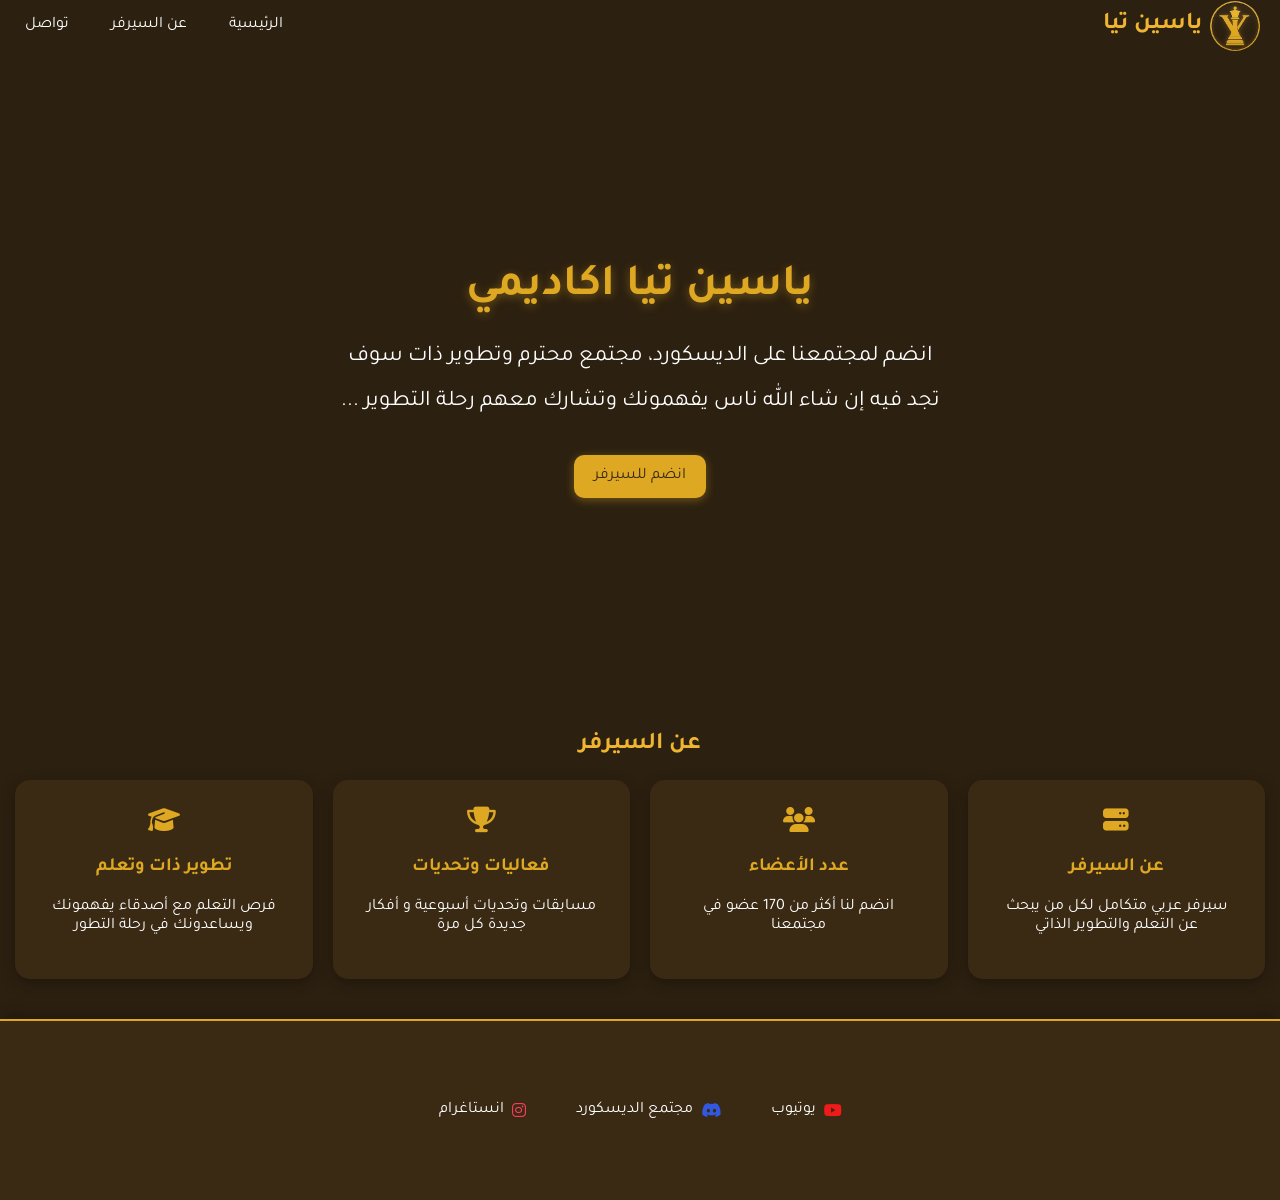
<file: index.html>
<!DOCTYPE html>
<html lang="ar" dir="rtl">
<head>
    <meta charset="UTF-8">
    <meta name="viewport" content="width=device-width, initial-scale=1.0">
    <title>YassinTia Academy</title>
    <link rel="icon" type="image/jpeg" href="images/logo.jpg">
    <link rel="stylesheet" href="page.css">
    <link rel="preconnect" href="https://fonts.googleapis.com">
<link rel="preconnect" href="https://fonts.gstatic.com" crossorigin>
<link rel="preconnect" href="https://fonts.googleapis.com">
<link rel="stylesheet" href="https://cdnjs.cloudflare.com/ajax/libs/font-awesome/6.5.0/css/all.min.css">
<link href="https://fonts.googleapis.com/css2?family=Tajawal:wght@400;700;800&display=swap" rel="stylesheet">
</head>
<body>
    <nav>
        <div class="logo">
            <img src="images/logo.jpg">
            <h1>ياسين تيا</h1>
        </div>
        <ul>
            <li><a href="index.html">الرئيسية</a></li>
            <li><a href="#about">عن السيرفر</a></li>
            <li><a href="#social">تواصل</a></li>
        </ul>
    </nav>

    <section id="home">
        <h1>ياسين تيا اكاديمي</h1>
        <p>انضم لمجتمعنا على الديسكورد، مجتمع محترم وتطوير ذات سوف تجد فيه إن شاء الله ناس يفهمونك وتشارك معهم رحلة التطوير ...</p>
        <a href="https://discord.gg/bBUvBNU7Nn">انضم للسيرفر</a>
    </section>

    <section id="about">
        <h2>عن السيرفر</h2>
        <div class="cards">
            <div class="card">
                <i class="fas fa-server"></i>
                <h3>عن السيرفر</h3>
                <p>سيرفر عربي متكامل لكل من يبحث عن التعلم والتطوير الذاتي</p>
            </div>
            <div class="card">
                <i class="fas fa-users"></i>
                <h3>عدد الأعضاء</h3>
                <p>انضم لنا أكثر من 170 عضو في مجتمعنا</p>
            </div>
            <div class="card">
                <i class="fas fa-trophy"></i>
                <h3>فعاليات وتحديات</h3>
                <p>مسابقات وتحديات أسبوعية و أفكار جديدة كل مرة</p>
            </div>
            <div class="card">
                <i class="fas fa-graduation-cap"></i>
                <h3>تطوير ذات وتعلم</h3>
                <p>فرص التعلم مع أصدقاء يفهمونك ويساعدونك في رحلة التطور</p>
            </div>
        </div>
    </section>
    <footer>
        <section id="social">
            <a href="https://www.youtube.com/@YassinTia"><i class="fab fa-youtube"></i> يوتيوب</a>
            <a href="https://discord.gg/bBUvBNU7Nn"><i class="fab fa-discord"></i>مجتمع الديسكورد</a>
            <a href="https://instagram.com/yassint1a360"><i class="fab fa-instagram"></i>انستاغرام</a>
        </section>
    </footer>

</body>
</html>
</file>
<file: page.css>
body {
    background-color: #2c2010;
    font-family: "Tajawal", sans-serif;
    margin: 0;
}
nav{
    display: flex;
    justify-content: space-between;
    align-items: center;
    gap: 0;
    transition: all 0.4s ease;
}
nav ul{
    display: flex;
    list-style: none;
    gap: 2rem;
    margin-left: 20px;
}
nav a{
    text-decoration: none;
    color: white;
    padding: 5px;
}
.logo{
    display: flex;
    align-items: center;
    gap: 8px;
    margin-right: 20px;
}
.logo h1{
    margin: 0;
    color: #f0b530;
    white-space: nowrap;
}
nav a:hover{
    color: #dea822;
}
#home{
    display: flex;
    flex-direction: column;
    justify-content: center;
    align-items: center;
    padding: 40px 15px;
    min-height: 60vh;
}
#home h1{
    color: #dea822;
    font-size: 2.8em;
    margin-bottom: 20px;
    text-shadow: 0 2px 10px rgba(222, 168, 34, 0.4);
}
#home p{
    color: #ffffff;
    max-width: 600px;
    margin: 0 auto;
    line-height: 2;
    margin-bottom: 30px;
    text-align: center;
    font-size: 1.4em;
}
#home a{
    text-decoration: none;
    background-color: #dea822;
    color: #3a2a14;
    padding: 12px 20px;
    border-radius: 10px;
    transition: all 0.3s ease;
    box-shadow: 0 2px 10px rgba(222, 168, 34, 0.4);
}
#home a:hover{
    background-color: #f0b530;
    transform: translateY(-5px);
    box-shadow: 0 2px 20px rgba(197, 146, 16, 0.5);
}
#social{
    display: flex;
    justify-content: center;
    gap: 20px;
    padding: 40px 15px;
}
#social .fa-youtube{
    color: rgb(240, 26, 26);
}
#social .fa-discord{
    color: #3258e1;
}
#social .fa-instagram{
    color: rgb(242, 61, 91);
}
#social a{
    text-decoration: none;
    color: #ffffff;
    padding: 10px 15px;
    display: inline-flex;
    align-items: center;
    gap: 8px;
    transition: transform 0.4s ease;
}
#social a:hover{
    transform: scale(1.15);
    color: #f0b530;
}
#about {
    text-align: center;
    padding: 40px 15px;
}
#about p {
    color: #ffffff;  
}
.logo img{
    width: 50px;
    height: 50px;
    border-radius: 50%;
}
#about h2{
    color: #f0b530;
}
#about h3{
    color: #dea822; 
}
.cards {
    display: grid;
    grid-template-columns: repeat(auto-fit, minmax(200px, 1fr));
    gap: 20px;
}
.card {
    background: #3a2a14;
    padding: 25px;
    border-radius: 15px;
    box-shadow: 0 4px 15px rgba(0, 0, 0, 0.3);
    border: 2px solid transparent;
    transition: all 0.3s ease;
}
.card:hover{
    transform: translateY(-10px);
    box-shadow: 0 4px 20px rgba(0, 0, 0, 0.58);
    border-color: #f0b530;
}
.card i{
    font-size: 1.6rem;
    color: #dea822;
    margin-bottom: 5px;
}
footer{
    background-color: #3a2a14;
    padding: 30px 25px;
    border-top: 2px solid #dea822;
    box-shadow: 0 -4px 15px rgba(0,0,0,0.3);
}
footer a:hover{
    color: #dea822;
    transform: translateY(-5px);
}
footer a{
    transition: all 0.3s ease;
}

@media (max-width: 768px) {
    nav {
        flex-direction: column !important;
        align-items: center !important;
        gap: 15px !important;
        padding: 15px 10px !important;
    }

    nav ul {
        display: flex !important;
        flex-direction: row !important;
        width: 100% !important;
        justify-content: center !important;
        gap: 1rem !important;
        padding: 0 !important;
        margin: 0 !important;
    }

    nav ul li a {
        white-space: nowrap !important;
        font-size: 0.9rem !important;
    }

    .logo {
        justify-content: center !important;
    }

    #home {
        padding: 30px 15px !important;
        text-align: center !important;
    }

    #home h1 {
        font-size: 1.4rem !important;
        line-height: 1.4 !important;
    }

    #home p {
        font-size: 0.95rem !important;
        line-height: 1.6 !important;
        padding: 0 10px !important;
    }

    .cards {
        grid-template-columns: 1fr !important;
        gap: 15px !important;
        padding: 10px 15px !important;
    }

    .card {
        padding: 20px 15px !important;
        width: 100% !important;
        box-sizing: border-box !important;
    }

    #social {
        flex-direction: column !important;
        align-items: center !important;
        gap: 15px !important;
    }
    nav .logo{
        display: block;
        position: center;
        transform: translateX(8px);
    }
    nav img{
        transform: translateX(-36.8px);
    }
}

body::selection{
    background-color: rgb(74, 132, 182);
}
</file>
